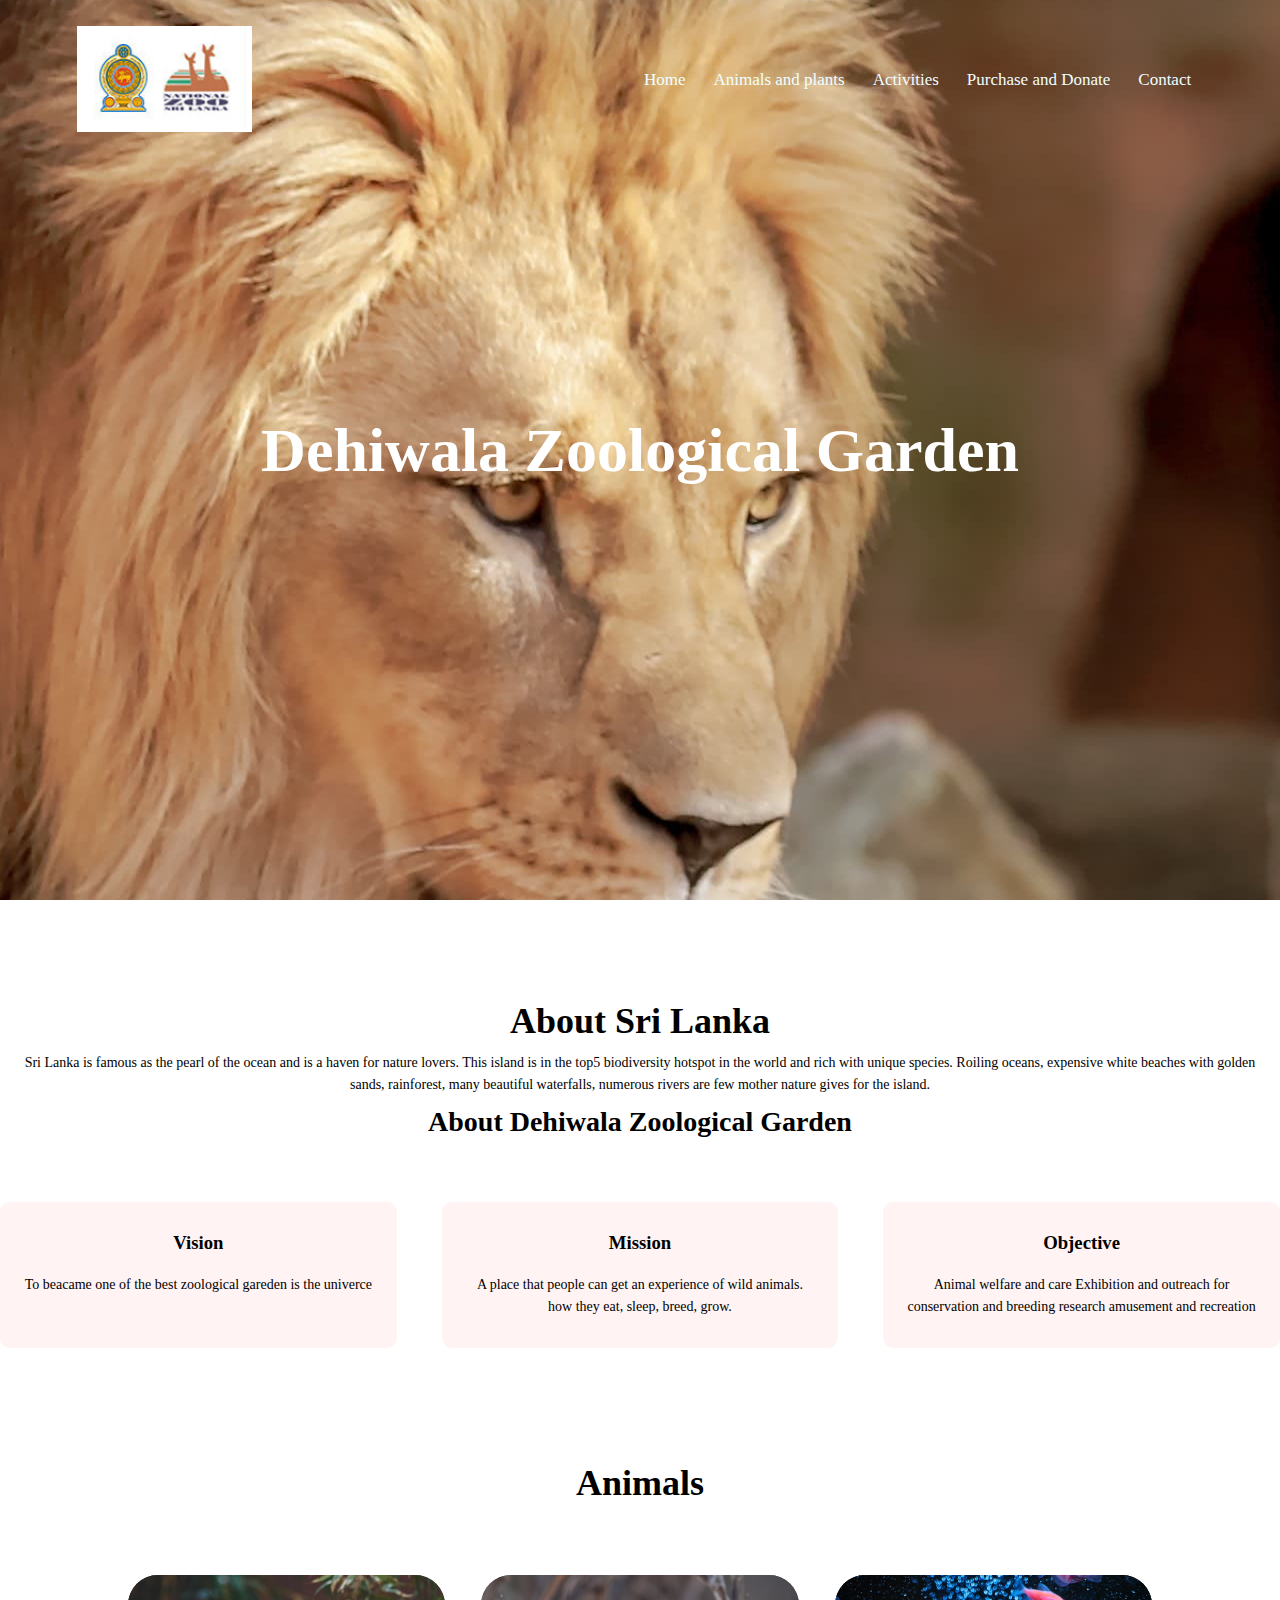
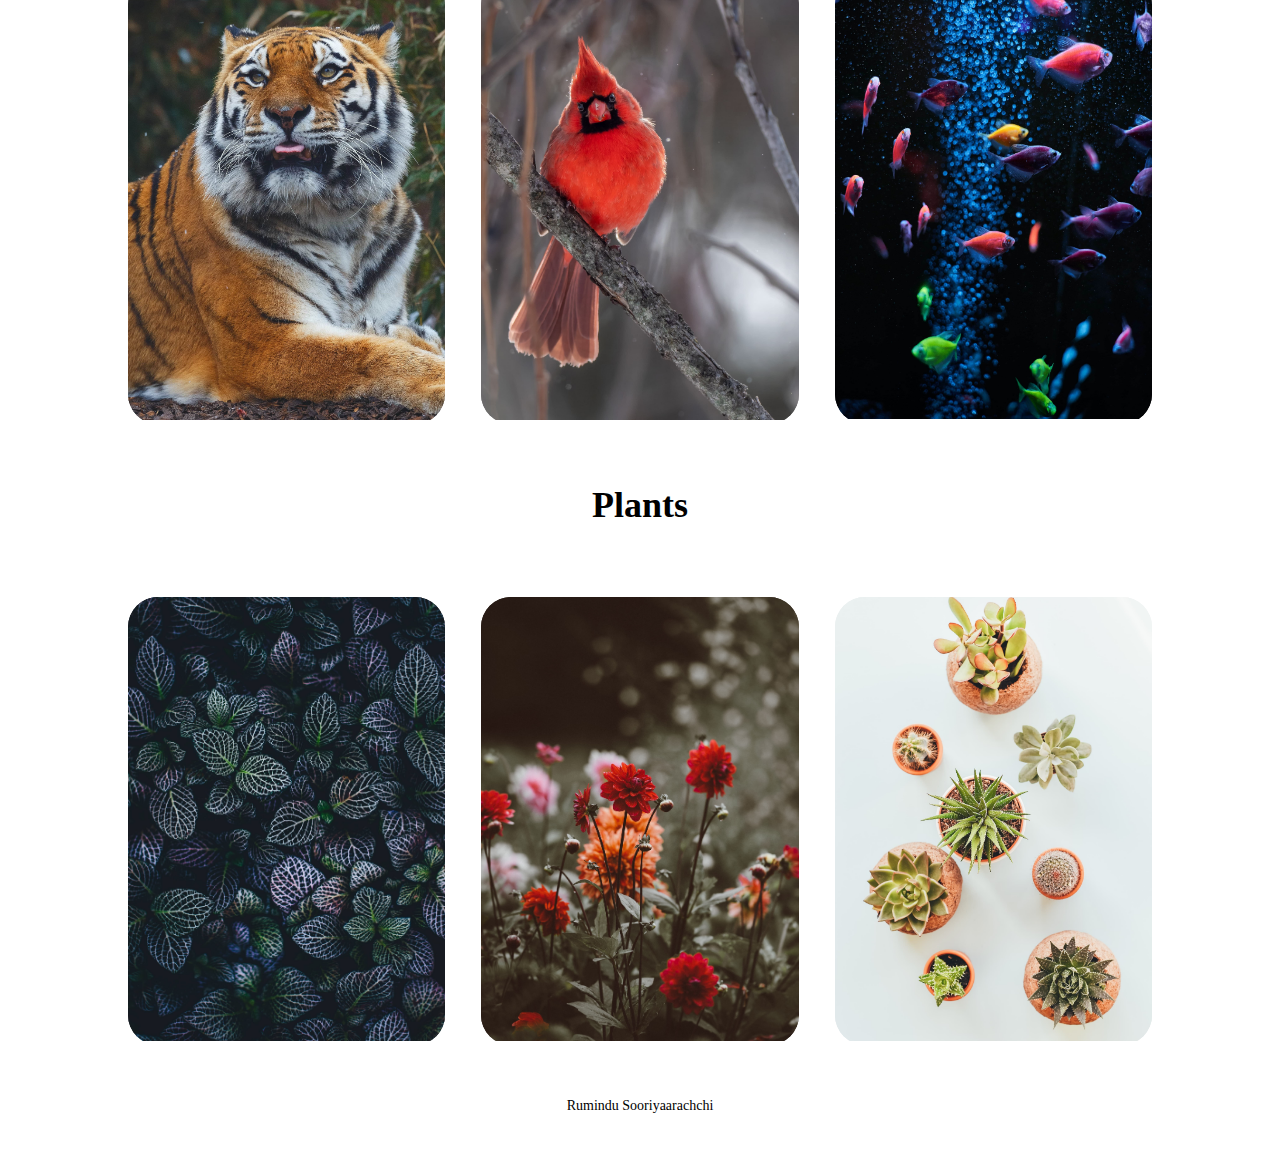
<file: index.html>
<!DOCTYPE html>
<html lang="en">

<head>
    <meta charset="UTF-8">
    <meta name="viewport" content="width=device-width, initial-scale=1.0">
    <link rel="stylesheet" href="styles/style.css">
    <link rel="logo" sizes="164*100" href="images/logo.jpg">
    </head>
    <body>
        <section class="header  home-header">
            <nav>
                <a href="index.html"><img src="images/logo.jpg"></a>
                <div class="nav-links" id="nav-links">
                    
                    <ul>
                        <li><a href="index.html">Home</a></li>
                        <li><a href="Animals and Plants.html">Animals and plants</a></li>
                        <li><a href="Activities.html">Activities</a></li>
                        <li><a href="Purchase and donate.html">Purchase and Donate</a></li>
                        <li><a href="Contact.html">Contact</a></li>
                    </ul>
                    <i class="fa fa-bars"></i>

                </div>
              
            </nav>
            
        <div class="text-box">
                <h1>Dehiwala Zoological Garden</h1>
                
        </div>
        </section>
        <div>
            <section class="about-section">
                <h1>About Sri Lanka</h1>
    
    
                <p>Sri Lanka is famous as the pearl of the ocean and is a haven for nature lovers.
                     This island is in the top5 biodiversity hotspot in the world and rich with unique species.
                      Roiling oceans, expensive white beaches with golden sands, rainforest, many beautiful waterfalls, numerous rivers are few mother nature gives for the island.</p>
    
                <h2>About Dehiwala Zoological Garden</h2>
    
                <div class="row">
                    
                    <div class="box-in">
                        
                        <h3>Vision</h3>
                        <p>To beacame one of the best zoological gareden is the univerce</p>
        
                    </div>
                
                    <div class="box-in">
                        
                        <h3>Mission</h3>
                        <p>A place that people can get an experience of wild animals. how they eat, sleep, breed, grow.</p>
        
                    </div>
        
                    <div class="box-in">
                        <h3>Objective</h3>
                        <p>Animal welfare and care Exhibition and outreach for conservation and breeding research amusement and recreation</p>
        
                    </div>
                    
                </div>     
            </div>

    
        <!--Animals-->
        <section class="animals">
        <div></div>
            <h1>Animals</h1>
            <p></p>

          
    
                <div class="row">
    
                    <div class="animals-col">
                        <img src="images/Mammals.jpg" alt="Mammals">
                        <div class="layer">
                            <h3>Mammals</h3>
                            <a href="Animals and Plants.html"><img src="images/Mammals.jpg"></a>
                        </div>
                    </div>
    
                    <div class="animals-col">
                        <img src="images/Birds 2.jpg">
                        <div class="layer">
                            <a href="Animals and Plants.html"><img src="images/Birds 2.jpg"></a>
                            <h3>Birds</h3>
                        </div>
                    </div>
    
                    <div class="animals-col">
                        <img src="images/Aquarium.jpg">
                        <div class="layer">
                            <a href="Animals and Plants.html"><img src="images/Aquarium.jpg"></a>
                            <h3>Aquarium</h3>
                        </div>
                    </div>
    
                </div>    
    
    
        </section>

        <!--Plants-->
        <section class="animals">
        <div>
            <h1>Plants</h1>
            <p></p>
            <div class="row">
    
                <div class="animals-col">
                    <img src="images/Aquatic plants.jpg">
                    <div class="layer">
                        <a href="Animals and Plants.html"><img src="images/Aquatic plants.jpg"></a>
                        <h3>Aquatic plants</h3>
                    </div>
                </div>

                <div class="animals-col">
                    <img src="images/Flowers.jpg">
                    <div class="layer">
                        <a href="Animals and Plants.html"><img src="images/Flowers.jpg"></a>
                        <h3>Flowers</h3>
                    </div>
                </div>

                <div class="animals-col">
                    <img src="images/Cactus plants.jpg">
                    <div class="layer">
                        <a href="Animals and Plants.html"><img src="images/Cactus plants.jpg"></a>
                        <h3>Cactus plants</h3>
                    </div>
                </div>

            </div>    

        </div>
        </section>
        

    
    
        <!------------Footer------------------>
    
        <section class="footer">
            <p>Rumindu Sooriyaarachchi</p>
    <!---------------------------------------------------------reference---------------------------------------------------------------------------------
    -----------------------------------------------------------------------------------------------------------------------------------------------------
    ----------------------------------------------- -----------logo image--------------------------------------------------------------------------------
    downloaded from main dehiwala zoo website, available: @http://nationalzoo.gov.lk/zoo/ ---------------------------------------------------------------
    -------------------------------------------------------- images of the animals and plants------------------------------------------------------------
    downloaded from Unsplash The internet’s source of freely-usable images, available: @https://unsplash.com ------------------------------ -------------
    ---------------------------------------------------------details-------------------------------------------------------------------------------------
    got information from srilanka-botschaft page, available @https://www.srilanka-botschaft.de/tourism/nature-wildlife-an-island-of-stunning-biodiversity
    ---------------------------------------------------------------------------------------------------------------------------------------------------->    
        </section>


    </body>
    </html>
</file>
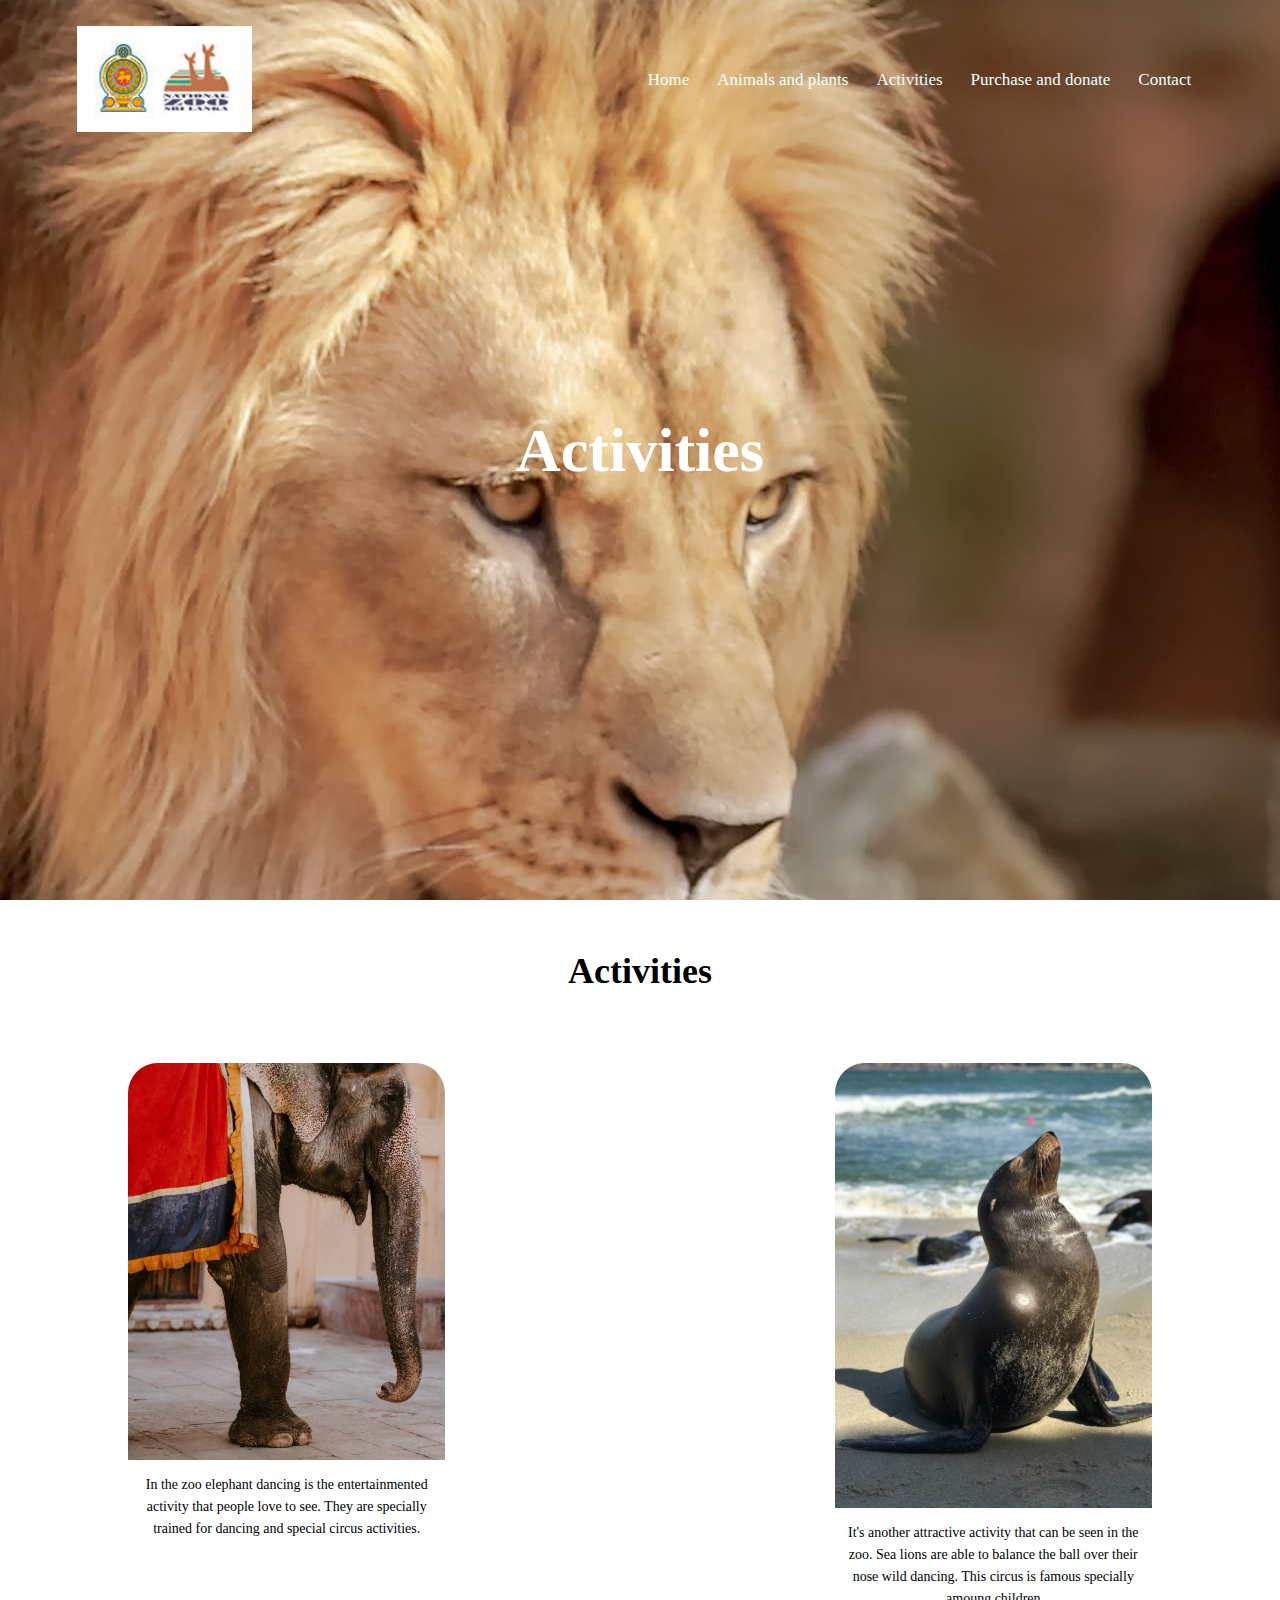
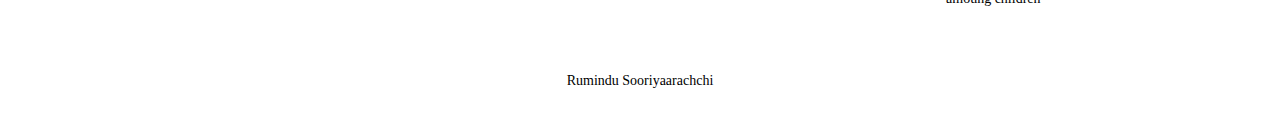
<file: Activities.html>
<!DOCTYPE html>
<html lang="en">

<head>
    <meta charset="UTF-8">
    <meta name="viewport" content="width=device-width, initial-scale=1.0">
    <link rel="stylesheet" href="styles/style.css">
    <link rel="logo" sizes="164*100" href="images/logo.jpg">
    </head>
    <body>
        <section class="header">
            <nav>
                <a href="index.html"><img src="images/logo.jpg"></a>
                <div class="nav-links" id="nav-links">
                    <!--<i class="fa fa-times fa-2x" src oneclick="hideMenu()"></i>-->
                    
                    <ul>
                        <li><a href="index.html">Home</a></li>
                        <li><a href="Animals and Plants.html">Animals and plants</a></li>
                        <li><a href="Activities.html">Activities</a></li>
                        <li><a href="Purchase and Donate.html">Purchase and donate</a></li>
                        <li><a href="Contact.html">Contact</a></li>
                    </ul>
                    <i class="fa fa-bars"></i>

                </div>
                <!--<i class+"fa fa-bars" onclick="showMenu()"></i>-->
            </nav>
            <div class="text-box">
                <h1>Activities</h1>
                
            </div>
        </section>
        <section class="animals">
            <div></div>
                <h1>Activities</h1>
                <p></p>
    
              
        
                    <div class="row">
        
                        <div class="animals-col">
                            <img src="images/Elephant circus.jpg" >
                            <div class="layer">
                                <h3>Elephant Dancing</h3>
                                
                            </div>
                            <p>In the zoo elephant dancing is the entertainmented activity that people love to see. They are specially trained for dancing and special circus activities.</p>
                        </div>
        
        
                        <div class="animals-col">
                            <img src="images/meet.jpg" >
                            <div class="layer">
                                <h3>Meet the sea Lion</h3>
                            </div>
                            <p>It's another attractive activity that can be seen in the zoo. 
                            Sea lions are able to balance the ball over their nose wild dancing.
                            This circus is famous specially amoung children</p>
                        </div>
        
                    </div>    
        
        
            </section>
        <!------------Footer------------------>
    
        <section class="footer">
            <p>Rumindu Sooriyaarachchi</p>
    <!---------------------------------------------------------reference-------------------------------------------------------------------
    ---------------------------------------------------------------------------------------------------------------------------------------
    ----------------------------------------------- -----------logo image------------------------------------------------------------------
    downloaded from main dehiwala zoo website, available: @http://nationalzoo.gov.lk/zoo/ -------------------------------------------------
    -------------------------------------------------------- images of the animals and plants----------------------------------------------
    downloaded from Unsplash The internet’s source of freely-usable images, available: @https://unsplash.com ------------------------------ 
    -------------------------------------------------------------------------------------------------------------------------------------->
        </section>
</body>
</html>
</file>
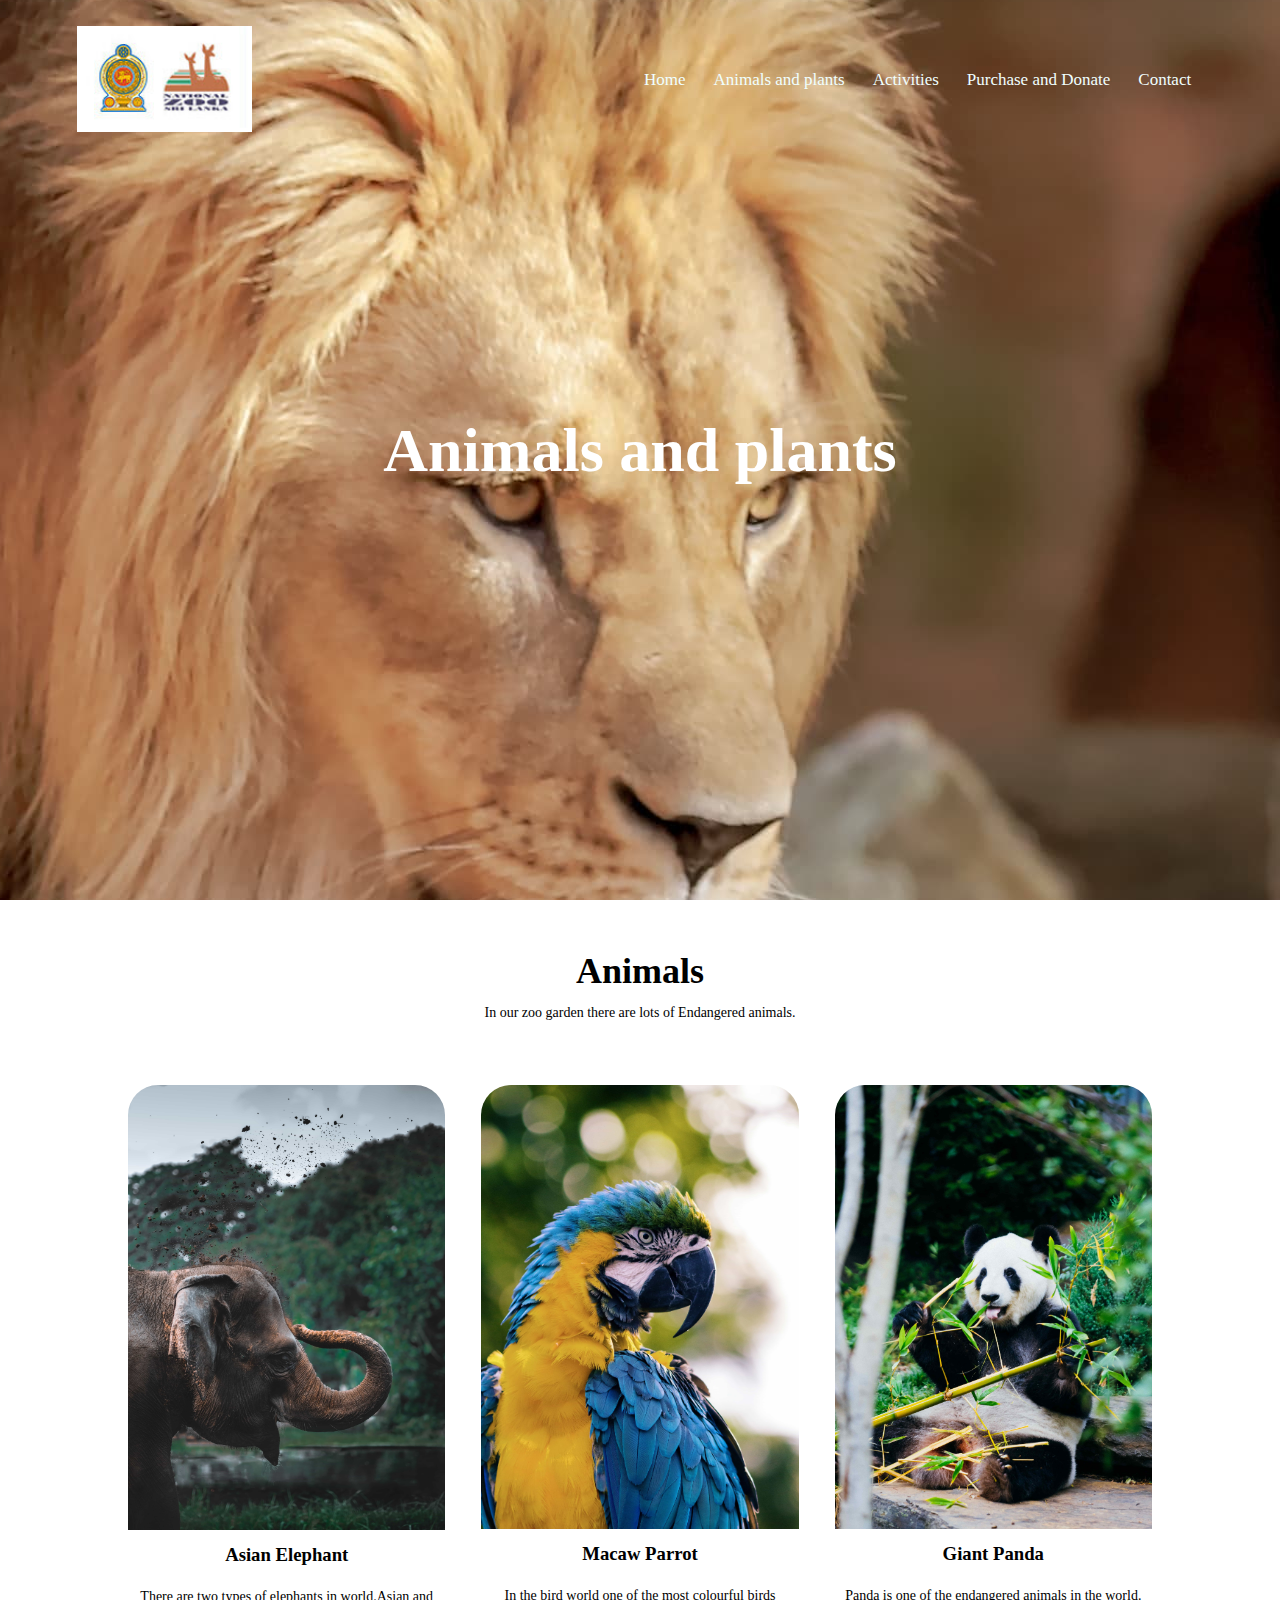
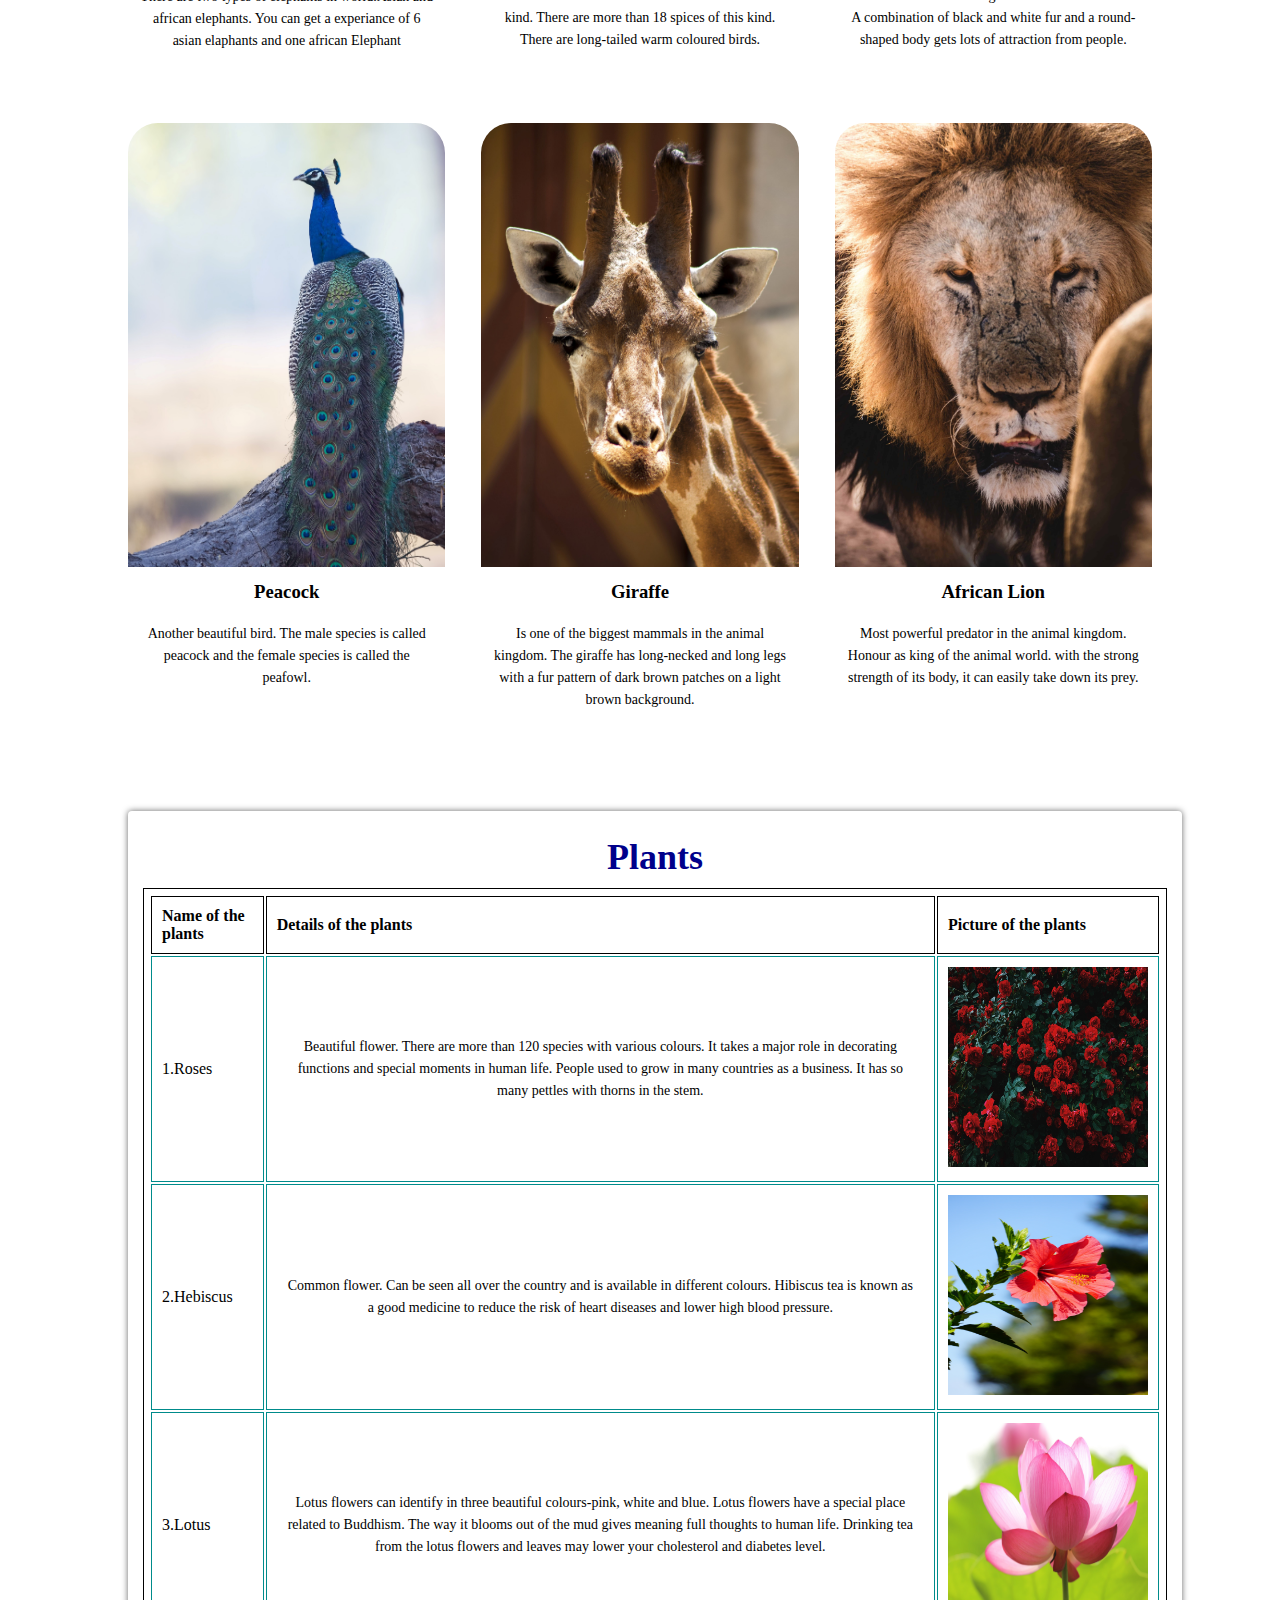
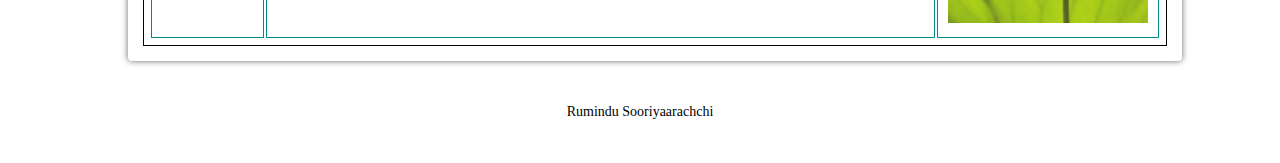
<file: Animals and Plants.html>
<!DOCTYPE html>
<html lang="en">

<head>
    <meta charset="UTF-8">
    <meta name="viewport" content="width=device-width, initial-scale=1.0">
    <link rel="stylesheet" href="styles/style.css">
    <link rel="logo" sizes="164*100" href="images/logo.jpg">
    </head>
    <body>
        <section class="header">
            <nav>
                <a href="index.html"><img src="images/logo.jpg"></a>
                <div class="nav-links" id="nav-links">
                    
                    
                    <ul>
                        <li><a href="index.html">Home</a></li>
                        <li><a href="Animals and Plants.html">Animals and plants</a></li>
                        <li><a href="Activities.html">Activities</a></li>
                        <li><a href="Purchase and donate.html">Purchase and Donate</a></li>
                        <li><a href="Contact.html">Contact</a></li>
                    </ul>
                    <i class="fa fa-bars"></i>

                </div>
              
            </nav>
            <div class="text-box">
                <h1>Animals and plants</h1>
                
            </div>
        </section>
            <!--Animals-->
        <section class="animals">
            <div></div>
                <h1> Animals</h1>
                <p>In our zoo garden there are lots of Endangered animals.</p>
    
              
        
                    <div class="row">
        
                        <div class="animals-col">
                            <img src="images/Elephant.jpg">
                            
                                <h3>Asian Elephant</h3>
                                <p>There are two types of elephants in world.Asian and african elephants.
                                     You can get a experiance of 6 asian elaphants and one african Elephant</p>
                            </div>
                      
        
                        <div class="animals-col">
                            <img src="images/macow.jpg">

                                <h3>Macaw Parrot</h3>
                                <p>In the bird world one of the most colourful birds kind. 
                                    There are more than 18 spices of this kind.
                                     There are long-tailed warm coloured birds.</p>
                        </div>
                    
        
                        <div class="animals-col">
                            <img src="images/Panda.jpg">
                           
                                <h3>Giant Panda</h3>
                                <p>Panda is one of the endangered animals in the world. 
                                   A combination of black and white fur and a round-shaped body gets lots of attraction from people.</p>
                            </div>
                        </div>

                        <div class="row">
        
                            <div class="animals-col">
                                <img src="images/Peacock.jpg">
                                
                                    <h3>Peacock</h3>
                                    <p>Another beautiful bird. The male species is called peacock and the female species is called the peafowl.</p>
                                </div>
                          
            
                            <div class="animals-col">
                                <img src="images/Giraffe.jpg">
    
                                    <h3>Giraffe</h3>
                                    <p>Is one of the biggest mammals in the animal kingdom. 
                                       The giraffe has long-necked and long legs with a fur pattern of dark brown patches on a light brown background.</p>
                            </div>
                        
            
                            <div class="animals-col">
                                <img src="images/Lion 1.jpg">
                               
                                    <h3>African Lion</h3>
                                    <p>Most powerful predator in the animal kingdom. 
                                       Honour as king of the animal world. with the strong strength of its body, it can easily take down its prey.</p>
                                </div>
                            </div>
                <!--Plants-->
                <div></div>   
                <title>Plants</title>
                <div class="Plants-container">
                    <h1>Plants</h1>
                    <table>
                        <tr>
                            <th>Name of the plants</th>
                            <th>Details of the plants</th>
                            <th>Picture of the plants</th>
                        
                        </tr>
                        <tr>
                            <td>
                                1.Roses
                            </td>
                            <td>
                                <p>Beautiful flower. There are more than 120 species with various colours.
                                     It takes a major role in decorating functions and special moments in human life. 
                                     People used to grow in many countries as a business. It has so many pettles with thorns in the stem.</p>
                            </td>
                            <td>
                                <img src="images/Roses.jpg" height="200" width="200">
                            </td>
                        </tr>
                        <tr>
                            <td>
                                2.Hebiscus
                            </td>
                            <td>
                                <p>Common flower. Can be seen all over the country and is available in different colours.
                                     Hibiscus tea is known as a good medicine to reduce the risk of heart diseases and lower high blood pressure.</p>
                            </td>
                            <td>
                                <img src="images/Heliscus.jpg" height="200" width="200">
                            </td>
                        </tr>
                        <tr>
                            <td>
                                3.Lotus
                            </td>
                            <td>
                                <p>Lotus flowers can identify in three beautiful colours-pink, white and blue. 
                                    Lotus flowers have a special place related to Buddhism.
                                     The way it blooms out of the mud gives meaning full thoughts to human life. 
                                     Drinking tea from the lotus flowers and leaves may lower your cholesterol and diabetes level.</p>
                            </td>
                            <td>
                                <img src="images/lotus.jpg" height="200" width="200">
                            </td>
                        </tr>
                    </table>

                </div>
                
        
            </section>
            <!------------Footer------------------>
            <section class="footer">
            
                <p>Rumindu Sooriyaarachchi</p>
    <!---------------------------------------------------------reference-------------------------------------------------------------------
    ---------------------------------------------------------------------------------------------------------------------------------------
    ----------------------------------------------- -----------logo image------------------------------------------------------------------
    downloaded from main dehiwala zoo website, available: @http://nationalzoo.gov.lk/zoo/ -------------------------------------------------
    -------------------------------------------------------- images of the animals and plants----------------------------------------------
    downloaded from Unsplash The internet’s source of freely-usable images, available: @https://unsplash.com ------------------------------
    -----------------------------------------------------------details---------------------------------------------------------------------
    got information from National geographic page, availabel: @https://www.nationalgeographic.com/animals/mammals/facts/african-lion ------
    ---------------------------------------------------------------------------------------------------------------------------------------
    got information from Webmd page, availabel: @https://www.webmd.com/diet/hibiscus-tea-is-it-good-for-you#1 ----------------------------- 
    -------------------------------------------------------------------------------------------------------------------------------------->    
            </section>

        </body>
        </html>
</file>
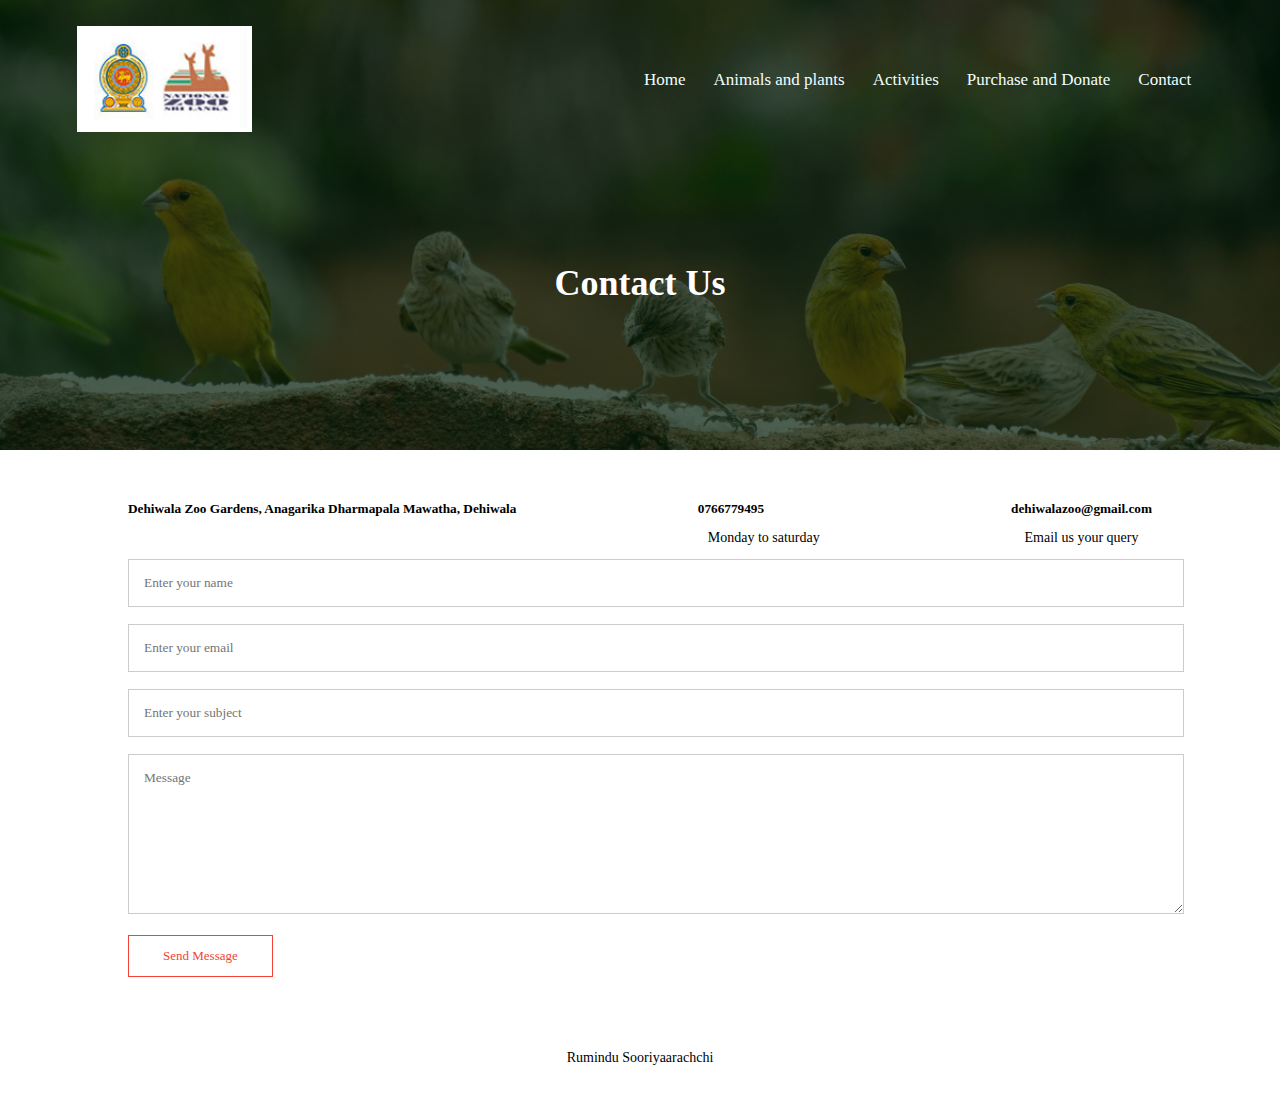
<file: Contact.html>
<!DOCTYPE html>
<html>
<head>
    <link rel="stylesheet" type="text/css" href="Styles/style.css">
    <meta name="viewport" content="with=device-width, intial-scale=1.0">
    <title>Dehiwala Zoo</title>
    
</head>

<body>
    <section class="sub-header">
        <nav>
            <a href="index.html"><img src="images/logo.jpg"></a>

        <div class="nav-links" id="navlinks">
            <i class="fa fa-times fa-2x" src onclick="hideMenu()"></i>
            <ul>
                <li><a href="index.html">Home</a></li>
                <li><a href="Animals and Plants.html">Animals and plants</a></li>
                <li><a href="Activities.html">Activities</a></li>
                <li><a href="Purchase and donate.html">Purchase and Donate</a></li>
                <li><a href="Contact.html">Contact</a></li>
            </ul>
        </div>
        <i class="fa fa-bars" onclick="showMenu()"></i>
        </nav>

        <h1>Contact Us</h1>
    </section>
    <section class="contact-us">
        <div class="row">
            <div>
                <i class="fa fa-"></i>
                <span>
                    <h5>Dehiwala Zoo Gardens, Anagarika Dharmapala Mawatha, Dehiwala</h5>
                    
                </span>
            </div>
            <div>
                <i class="fa fa-call"></i>
                <span>
                    <h5>0766779495</h5>
                    <p>Monday to saturday</p>
                </span>
            </div>


            <div>
                <i class="fa fa-email"></i>
                <span>
                    <h5>dehiwalazoo@gmail.com</h5>
                    <p>Email us your query</p>
                </span>
            </div>

        </div>
        <div class="contact-col">
            <form action="" class="contact-col">
                <input type="text" placeholder="Enter your name" required>
                <input type="email" placeholder="Enter your email" required>
                <input type="text" placeholder="Enter your subject" required>
                <textarea  rows="8" placeholder="Message" required></textarea>
                <button type="submit" class="hero-btn red-btn">Send Message</button>
            </form>


        </div>
    </div>
</section>
<!------------Footer------------------>
<section class="footer">
  
    <p>Rumindu Sooriyaarachchi</p>
    <!---------------------------------------------------------reference-------------------------------------------------------------------
    ---------------------------------------------------------------------------------------------------------------------------------------
    ----------------------------------------------- -----------logo image------------------------------------------------------------------
    downloaded from main dehiwala zoo website, available: @http://nationalzoo.gov.lk/zoo/ -------------------------------------------------
    -------------------------------------------------------- images of the animals and plants----------------------------------------------
    downloaded from Unsplash The internet’s source of freely-usable images, available: @https://unsplash.com ------------------------------ 
    -------------------------------------------------------------------------------------------------------------------------------------->
</section>

</body>
</html>
</file>
<file: styles/style.css>
*{
    margin: 0;
    padding: 0;
    font-family: Cambria, Cochin, Georgia, Times, 'Times New Roman', serif;
}

.header{
    min-height: 100vh;
    width: 100%;
    background-image: url(../images/home.jpg);
    background-position: center;
    position: relative;

}
table, th, td {
    border: 1px solid;
    padding: 5px;
  }

  table{
      width: 80%;
  }
.custom-select {
    position: relative;
    font-family: Arial;
    height: 40px;
    width: 400px;
    margin-bottom: 10px;
  }
  
  .custom-select select {
    display: none; /*hide original SELECT element: */
  }
  
  .select-selected {
    background-color: DodgerBlue;
  }
  
  /* Style the arrow inside the select element: */
  .select-selected:after {
    position: absolute;
    content: "";
    top: 14px;
    right: 10px;
    width: 0;
    height: 0;
    border: 6px solid transparent;
    border-color: #fff transparent transparent transparent;
  }

  .select-selected.select-arrow-active:after {
    border-color: transparent transparent #fff transparent;
    top: 7px;
  }
  
  /* style the items (options), including the selected item: */
  .select-items div,.select-selected {
    color: #ffffff;
    padding: 8px 16px;
    border: 1px solid transparent;
    border-color: transparent transparent rgba(0, 0, 0, 0.1) transparent;
    cursor: pointer;
  }
  
  /* Style items (options): */
  .select-items {
    position: absolute;
    background-color: DodgerBlue;
    top: 100%;
    left: 0;
    right: 0;
    z-index: 99;
  }
  
  /* Hide the items when the select box is closed: */
  .select-hide {
    display: none;
  }
  
  .select-items div:hover, .same-as-selected {
    background-color: rgba(0, 0, 0, 0.1);
  }

@media(max-width:700px){

}
nav{
    display:flex ;
    padding: 2% 6%;
    justify-content: space-between;
    align-items: center;

}

nav img{
    width: 175px;
}

.nav-links{
    flex: 1;
    text-align: right;

}

.nav-links ul li{
    list-style: none;
    display: inline-block;
    padding: 8px 12px;
    position: relative;
}

.nav-links ul li a{
    color: azure;
    text-decoration: none;
    font-size: 17px;

}

.nav-links ul li::after{
    content: "";
    width: 0%;
    height: 2px;
    background: blue;
    display: block;
    margin: auto;
    transition: 0.5s;
}

.home-header .nav-links ul li::after{
    content: "";
    width: 0%;
    height: 2px;
    background: blue;
    display: block;
    margin: auto;
    transition: 0.5s;

} 

.home-header .nav-links ul li:hover::after{
    width: 100%;

}

.nav-links ul li:hover::after{
    width: 100%;

}

.text-box{
    width: 90%;
    color: white;
    position: absolute;
    top: 50%;
    left: 50%;
    transform: translate(-50% ,-50%);
    text-align: center;

}

.text-box h1{
    font-size: 62px;

}

.text-box p{
    margin: 20px 0 40px;
    font-size: 14px;
    color: #fff;

}

.hero-btn{
    display: inline-block;
    text-decoration: none;
    color: #fff;
    border: 1px solid #fff;
    padding: 12px 34px;
    
    font-size: 13px;
    background:transparent;
    position: relative;
    cursor: pointer;
    transition: 1s;


}

.hero-btn:hover{
    border: 1px solid red;
    background: #f44336;

}
nav .fa{
    display: none;
}

@media(max-width:700px){

.text-box{
    font-size: 20px;

}

.nav-links ul li{
    display: block;
}

.nav-links{
    position: absolute;
    background: #f44336;
    height: 100vh;
    width: 200px;
    top: 0;
    right: 0;
    text-align: left;
    z-index: 2;



}

nav .fa{
    display: block;
    color: #fff;
    margin: 10px;
    font-size: 22px;
    cursor: pointer;

}
}

/*----------------------*/

.about-section{
    width: 100%;
    margin: auto;
    text-align: center;
    padding-top: 100px;
}
.animals{
    width: 100%;
    margin: auto;
    text-align: center;
    padding-top: 100px;

}

h1{

    font-size: 36px;
    font-weight: 600;
    text-align: center;
}
h2{
    font-size: 28px;
    font-weight: 600;
    text-align: center;
}

p{
    font-size: 14px;
    color: rgb(0, 0, 0);
    font-weight: 300;
    line-height: 22px;
    padding: 10px;
    text-align: center;
}

.row{
    margin-top: 5%;
    display: flex;
    justify-content:space-between;

}

.box-in{
    flex-basis: 31%;
    background: #fff3f3;
    border-radius: 10px;
    margin-bottom: 5%;
    padding: 20px 12px;
    box-sizing: border-box;
    transition: 0.5s;
}

h3{
    text-align: center;
    font-weight: 600;
    margin: 10px 0;
}

.box-in:hover{
    box-shadow: 0 0 20px 0px rgba(0,0,0,0.2);
}

.Plants-container{
    width: 100%;
    margin: 0 auto;
    padding: 15px;
    margin-top: 80px;
    border-radius: 4px;
    box-shadow: 0px 0px 6px #666;
    background: white;

}

.Plants-container h1{
    margin: 10px 0;
    color:darkblue;
}

.Plants-container table{
    width: 100%;
}

.Plants-container td{
    border-color: darkcyan;
}

.Plants-container td::before{
    display: none;
}

.Plants-container th, .Plants-container td{
    display: table-cell;
    padding: 10px;
    text-align: left;
}

@media (max-width: 767px){
    .Plants-container{
        width:90%;  
    }

    .Plants-container th{
        display: none;
    }

    .Plants-container td{
        display: block;
    }

    .Plants-container td:first-child{
        padding-top: .5em;
    }

    .Plants-container td:last-child{
        padding-bottom: .5em;
    }

    .Plants-container td::before{
        content: attr(data-th)":";
        font-weight: bold;
        width: 6.5em;
        display: inline-block;
    }
}


/*--------------------------------------------------------*/
.animals{
    width: 80%;
    margin: auto;
    text-align: center;
    padding-top: 50px;

}

.animals-col{
    flex-basis: 31%;
    border-radius: 30px;
    margin-bottom: 10px;
    position: relative;
    overflow: hidden


    
}

.animals-col img {
   width: 100%;
}

.layer{
    background: transparent;
    height: 100%;
    width: 100%;
    position: absolute;
    top: 0;
    left: 0;
    transition: 0.6s;

}


    


.layer h3{
    width:100%;
    font-weight: 600;
    color: white;
    font-size: 26px;
    bottom: 0;
    left: 50%;
    transform: translateX(-50%);
    position: absolute;
    opacity: 0;
    transition: 0.5s;

}

.layer:hover h3{
    bottom: 49%;
    opacity: 1;
    
}

.footer{
    width: 100%;
    text-align:center;
    padding:30px 0;
}

.footer h4{
    margin: top 20px;
    margin-bottom: 20px;
    font-weight: 600;
}



/*-----------------------------------------------------------------*/
.sub-header{
    height: 50vh;
    width: 100%;
    background-image: linear-gradient(rgba(3, 26, 10, 0.7),rgba(5, 32, 10, 0.7)),url(../images/Birds.jpg);
    background-position: center;
    background-size: cover;
    text-align: center;
    color: #fff;
}

.sub-header h1{
    margin-top: 100px;
}



.red-btn{
    border: 1px solid #f44336;
    background: transparent;
    color: #f44336;
}

.red-btn:hover{
    color: #fff;
}


/*------------------------------------------*/


.contact-us{
    width: 80%;
    margin: auto;

}

.contact-col{
    flex-basis: 48%;
    margin-bottom: 30px;

}

.contact-col div{
    display: flex;
    align-items: center;
    margin-bottom: 40px;

}
.contact-col input, .contact-col textarea{
    width: 100%;
    padding: 15px;
    margin-bottom: 17px;
    outline: none;
    border: 1px solid #ccc;

}
/*--------------------------Purchase and donate page----------------*/
.purchase {
    background-color: rgb(186, 155, 221);
    width: 90%;
    padding: 50px;
    margin: 20px;
  }
</file>
<file: Styles/style.css>
*{
    margin: 0;
    padding: 0;
    font-family: Cambria, Cochin, Georgia, Times, 'Times New Roman', serif;
}

.header{
    min-height: 100vh;
    width: 100%;
    background-image: url(../images/home.jpg);
    background-position: center;
    position: relative;

}
table, th, td {
    border: 1px solid;
    padding: 5px;
  }

  table{
      width: 80%;
  }
.custom-select {
    position: relative;
    font-family: Arial;
    height: 40px;
    width: 400px;
    margin-bottom: 10px;
  }
  
  .custom-select select {
    display: none; /*hide original SELECT element: */
  }
  
  .select-selected {
    background-color: DodgerBlue;
  }
  
  /* Style the arrow inside the select element: */
  .select-selected:after {
    position: absolute;
    content: "";
    top: 14px;
    right: 10px;
    width: 0;
    height: 0;
    border: 6px solid transparent;
    border-color: #fff transparent transparent transparent;
  }

  .select-selected.select-arrow-active:after {
    border-color: transparent transparent #fff transparent;
    top: 7px;
  }
  
  /* style the items (options), including the selected item: */
  .select-items div,.select-selected {
    color: #ffffff;
    padding: 8px 16px;
    border: 1px solid transparent;
    border-color: transparent transparent rgba(0, 0, 0, 0.1) transparent;
    cursor: pointer;
  }
  
  /* Style items (options): */
  .select-items {
    position: absolute;
    background-color: DodgerBlue;
    top: 100%;
    left: 0;
    right: 0;
    z-index: 99;
  }
  
  /* Hide the items when the select box is closed: */
  .select-hide {
    display: none;
  }
  
  .select-items div:hover, .same-as-selected {
    background-color: rgba(0, 0, 0, 0.1);
  }

@media(max-width:700px){

}
nav{
    display:flex ;
    padding: 2% 6%;
    justify-content: space-between;
    align-items: center;

}

nav img{
    width: 175px;
}

.nav-links{
    flex: 1;
    text-align: right;

}

.nav-links ul li{
    list-style: none;
    display: inline-block;
    padding: 8px 12px;
    position: relative;
}

.nav-links ul li a{
    color: azure;
    text-decoration: none;
    font-size: 17px;

}

.nav-links ul li::after{
    content: "";
    width: 0%;
    height: 2px;
    background: blue;
    display: block;
    margin: auto;
    transition: 0.5s;
}

.home-header .nav-links ul li::after{
    content: "";
    width: 0%;
    height: 2px;
    background: blue;
    display: block;
    margin: auto;
    transition: 0.5s;

} 

.home-header .nav-links ul li:hover::after{
    width: 100%;

}

.nav-links ul li:hover::after{
    width: 100%;

}

.text-box{
    width: 90%;
    color: white;
    position: absolute;
    top: 50%;
    left: 50%;
    transform: translate(-50% ,-50%);
    text-align: center;

}

.text-box h1{
    font-size: 62px;

}

.text-box p{
    margin: 20px 0 40px;
    font-size: 14px;
    color: #fff;

}

.hero-btn{
    display: inline-block;
    text-decoration: none;
    color: #fff;
    border: 1px solid #fff;
    padding: 12px 34px;
    
    font-size: 13px;
    background:transparent;
    position: relative;
    cursor: pointer;
    transition: 1s;


}

.hero-btn:hover{
    border: 1px solid red;
    background: #f44336;

}
nav .fa{
    display: none;
}

@media(max-width:700px){

.text-box{
    font-size: 20px;

}

.nav-links ul li{
    display: block;
}

.nav-links{
    position: absolute;
    background: #f44336;
    height: 100vh;
    width: 200px;
    top: 0;
    right: 0;
    text-align: left;
    z-index: 2;



}

nav .fa{
    display: block;
    color: #fff;
    margin: 10px;
    font-size: 22px;
    cursor: pointer;

}
}

/*----------------------*/

.about-section{
    width: 100%;
    margin: auto;
    text-align: center;
    padding-top: 100px;
}
.animals{
    width: 100%;
    margin: auto;
    text-align: center;
    padding-top: 100px;

}

h1{

    font-size: 36px;
    font-weight: 600;
    text-align: center;
}
h2{
    font-size: 28px;
    font-weight: 600;
    text-align: center;
}

p{
    font-size: 14px;
    color: rgb(0, 0, 0);
    font-weight: 300;
    line-height: 22px;
    padding: 10px;
    text-align: center;
}

.row{
    margin-top: 5%;
    display: flex;
    justify-content:space-between;

}

.box-in{
    flex-basis: 31%;
    background: #fff3f3;
    border-radius: 10px;
    margin-bottom: 5%;
    padding: 20px 12px;
    box-sizing: border-box;
    transition: 0.5s;
}

h3{
    text-align: center;
    font-weight: 600;
    margin: 10px 0;
}

.box-in:hover{
    box-shadow: 0 0 20px 0px rgba(0,0,0,0.2);
}

.Plants-container{
    width: 100%;
    margin: 0 auto;
    padding: 15px;
    margin-top: 80px;
    border-radius: 4px;
    box-shadow: 0px 0px 6px #666;
    background: white;

}

.Plants-container h1{
    margin: 10px 0;
    color:darkblue;
}

.Plants-container table{
    width: 100%;
}

.Plants-container td{
    border-color: darkcyan;
}

.Plants-container td::before{
    display: none;
}

.Plants-container th, .Plants-container td{
    display: table-cell;
    padding: 10px;
    text-align: left;
}

@media (max-width: 767px){
    .Plants-container{
        width:90%;  
    }

    .Plants-container th{
        display: none;
    }

    .Plants-container td{
        display: block;
    }

    .Plants-container td:first-child{
        padding-top: .5em;
    }

    .Plants-container td:last-child{
        padding-bottom: .5em;
    }

    .Plants-container td::before{
        content: attr(data-th)":";
        font-weight: bold;
        width: 6.5em;
        display: inline-block;
    }
}


/*--------------------------------------------------------*/
.animals{
    width: 80%;
    margin: auto;
    text-align: center;
    padding-top: 50px;

}

.animals-col{
    flex-basis: 31%;
    border-radius: 30px;
    margin-bottom: 10px;
    position: relative;
    overflow: hidden


    
}

.animals-col img {
   width: 100%;
}

.layer{
    background: transparent;
    height: 100%;
    width: 100%;
    position: absolute;
    top: 0;
    left: 0;
    transition: 0.6s;

}


    


.layer h3{
    width:100%;
    font-weight: 600;
    color: white;
    font-size: 26px;
    bottom: 0;
    left: 50%;
    transform: translateX(-50%);
    position: absolute;
    opacity: 0;
    transition: 0.5s;

}

.layer:hover h3{
    bottom: 49%;
    opacity: 1;
    
}

.footer{
    width: 100%;
    text-align:center;
    padding:30px 0;
}

.footer h4{
    margin: top 20px;
    margin-bottom: 20px;
    font-weight: 600;
}



/*-----------------------------------------------------------------*/
.sub-header{
    height: 50vh;
    width: 100%;
    background-image: linear-gradient(rgba(3, 26, 10, 0.7),rgba(5, 32, 10, 0.7)),url(../images/Birds.jpg);
    background-position: center;
    background-size: cover;
    text-align: center;
    color: #fff;
}

.sub-header h1{
    margin-top: 100px;
}



.red-btn{
    border: 1px solid #f44336;
    background: transparent;
    color: #f44336;
}

.red-btn:hover{
    color: #fff;
}


/*------------------------------------------*/


.contact-us{
    width: 80%;
    margin: auto;

}

.contact-col{
    flex-basis: 48%;
    margin-bottom: 30px;

}

.contact-col div{
    display: flex;
    align-items: center;
    margin-bottom: 40px;

}
.contact-col input, .contact-col textarea{
    width: 100%;
    padding: 15px;
    margin-bottom: 17px;
    outline: none;
    border: 1px solid #ccc;

}
/*--------------------------Purchase and donate page----------------*/
.purchase {
    background-color: rgb(186, 155, 221);
    width: 90%;
    padding: 50px;
    margin: 20px;
  }
</file>
